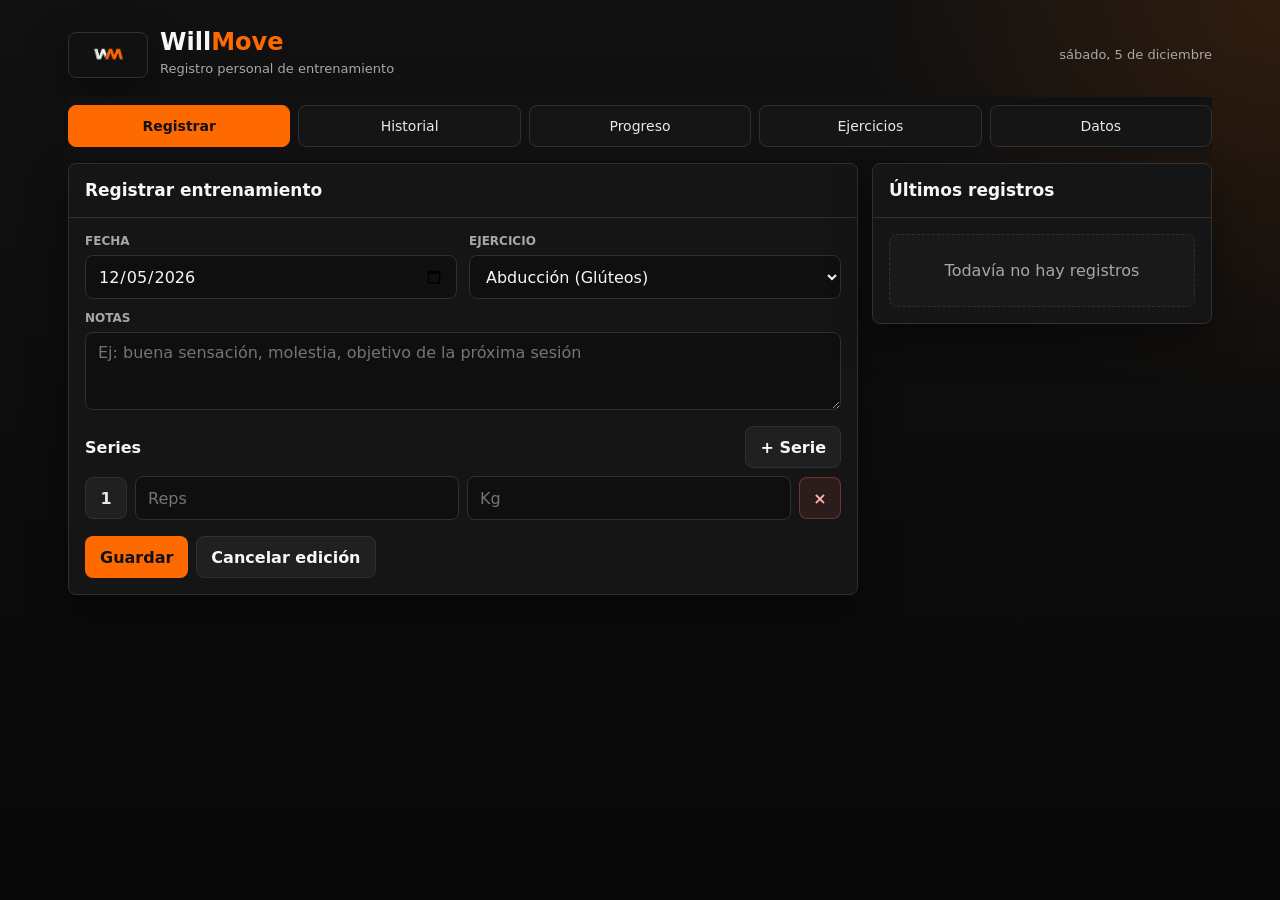
<file: index.html>
<!DOCTYPE html>
<html lang="es">
<head>
  <meta charset="UTF-8">
  <meta name="viewport" content="width=device-width, initial-scale=1.0, maximum-scale=1.0">
  <meta name="apple-mobile-web-app-capable" content="yes">
  <meta name="apple-mobile-web-app-status-bar-style" content="black-translucent">
  <meta name="apple-mobile-web-app-title" content="WillMove">
<meta name="theme-color" content="#0b0b0c">
  <title>WillMove</title>
<link rel="stylesheet" href="css/styles.css">
</head>
<body>
  <main class="app">
    <header class="topbar">
      <div class="brand">
        <img class="mark" src="assets/wm-logo.png" alt="Logo WM">
        <div>
          <h1>Will<span>Move</span></h1>
          <div class="meta">Registro personal de entrenamiento</div>
        </div>
      </div>
      <div class="today" id="todayLabel"></div>
    </header>

    <nav class="tabs" aria-label="Secciones">
      <button class="tab active" data-tab="registrar">Registrar</button>
      <button class="tab" data-tab="historial">Historial</button>
      <button class="tab" data-tab="progreso">Progreso</button>
      <button class="tab" data-tab="ejercicios">Ejercicios</button>
      <button class="tab" data-tab="datos">Datos</button>
    </nav>

    <section id="registrar" class="section active">
      <div class="grid">
        <article class="panel">
          <div class="panel-head">
            <h2 class="panel-title" id="formTitle">Registrar entrenamiento</h2>
          </div>
          <div class="panel-body">
            <div class="form-grid">
              <div class="field">
                <label for="regFecha">Fecha</label>
                <input type="date" id="regFecha">
              </div>
              <div class="field">
                <label for="regEjercicio">Ejercicio</label>
                <select id="regEjercicio"></select>
              </div>
              <div class="field full">
                <label for="regNotas">Notas</label>
                <textarea id="regNotas" placeholder="Ej: buena sensación, molestia, objetivo de la próxima sesión"></textarea>
              </div>
            </div>

            <div class="set-toolbar">
              <strong>Series</strong>
              <button class="btn btn-ghost" id="addSetBtn" type="button">+ Serie</button>
            </div>
            <div class="set-list" id="setList"></div>

            <div class="actions">
              <button class="btn btn-primary" id="saveRecordBtn" type="button">Guardar</button>
              <button class="btn btn-ghost" id="cancelEditBtn" type="button" hidden>Cancelar edición</button>
            </div>
          </div>
        </article>

        <aside class="panel">
          <div class="panel-head">
            <h2 class="panel-title">Últimos registros</h2>
          </div>
          <div class="panel-body">
            <div class="mini-list" id="recentList"></div>
          </div>
        </aside>
      </div>
    </section>

    <section id="historial" class="section">
      <div class="stats">
        <div class="stat"><div class="stat-label">Sesiones</div><div class="stat-value" id="statSessions">0</div></div>
        <div class="stat"><div class="stat-label">Registros</div><div class="stat-value" id="statRecords">0</div></div>
        <div class="stat"><div class="stat-label">Series</div><div class="stat-value" id="statSets">0</div></div>
        <div class="stat"><div class="stat-label">Volumen kg</div><div class="stat-value" id="statVolume">0</div></div>
      </div>
      <div class="filters">
        <input id="historySearch" type="search" placeholder="Buscar ejercicio o nota">
        <select id="historyExercise"></select>
      </div>
      <div class="history" id="historyList"></div>
    </section>

    <section id="progreso" class="section">
      <div class="grid">
        <article class="panel">
          <div class="panel-head">
            <h2 class="panel-title">Progreso por ejercicio</h2>
          </div>
          <div class="panel-body">
            <div class="filters">
              <select id="progressExercise"></select>
              <select id="progressMetric">
                <option value="bestWeight">Mejor peso</option>
                <option value="volume">Volumen</option>
                <option value="sets">Series</option>
              </select>
            </div>
            <div class="chart-wrap">
              <canvas id="progressChart" width="900" height="360"></canvas>
            </div>
          </div>
        </article>
        <aside class="panel">
          <div class="panel-head">
            <h2 class="panel-title">Resumen</h2>
          </div>
          <div class="panel-body">
            <div class="mini-list" id="progressSummary"></div>
          </div>
        </aside>
      </div>
    </section>

    <section id="ejercicios" class="section">
      <div class="grid">
        <article class="panel">
          <div class="panel-head">
            <h2 class="panel-title">Ejercicios</h2>
          </div>
          <div class="panel-body">
            <div class="filters">
              <input id="exerciseSearch" type="search" placeholder="Buscar ejercicio">
              <select id="groupFilter"></select>
            </div>
            <div class="exercise-list" id="exerciseList"></div>
          </div>
        </article>
        <aside class="panel">
          <div class="panel-head">
            <h2 class="panel-title">Agregar ejercicio</h2>
          </div>
          <div class="panel-body">
            <div class="field">
              <label for="newExerciseName">Nombre</label>
              <input id="newExerciseName" placeholder="Ej: Press inclinado">
            </div>
            <div class="field" style="margin-top:12px;">
              <label for="newExerciseGroup">Grupo</label>
              <select id="newExerciseGroup"></select>
            </div>
            <div class="actions">
              <button class="btn btn-primary" id="addExerciseBtn" type="button">Agregar</button>
            </div>
          </div>
        </aside>
      </div>
    </section>

    <section id="datos" class="section">
      <article class="panel">
        <div class="panel-head">
          <h2 class="panel-title">Exportar y respaldo</h2>
        </div>
        <div class="panel-body">
          <div class="export-grid">
            <button class="btn export-card" id="csvBtn" type="button">
              Exportar CSV
              <span>Archivo compatible con Excel o Google Sheets.</span>
            </button>
            <button class="btn export-card" id="printBtn" type="button">
              Exportar PDF
              <span>Abre la impresión del navegador para guardar como PDF.</span>
            </button>
            <button class="btn export-card" id="backupBtn" type="button">
              Descargar respaldo
              <span>Guarda ejercicios y registros en un archivo JSON.</span>
            </button>
            <button class="btn export-card" id="importBtn" type="button">
              Importar respaldo
              <span>Recupera datos desde un archivo JSON anterior.</span>
            </button>
          </div>
          <input class="hidden-file" id="importFile" type="file" accept="application/json">
        </div>
      </article>
    </section>
  </main>

  <div class="toast" id="toast"></div>

  <div class="modal" id="confirmModal" role="dialog" aria-modal="true" aria-labelledby="confirmTitle">
    <div class="modal-box">
      <div class="panel-head">
        <h2 class="panel-title" id="confirmTitle">Confirmar acción</h2>
      </div>
      <div class="panel-body">
        <p class="meta" id="confirmText"></p>
        <div class="actions">
          <button class="btn btn-danger" id="confirmYes" type="button">Eliminar</button>
          <button class="btn btn-ghost" id="confirmNo" type="button">Cancelar</button>
        </div>
      </div>
    </div>
  </div>

<div id="restTimer" class="rest-timer hidden">
  <div class="rest-title">⏱ Descanso</div>
  <div class="rest-presets">

  <button class="rest-preset active" data-time="30">30</button>

  <button class="rest-preset" data-time="60">60</button>

  <button class="rest-preset" data-time="90">90</button>

  <button class="rest-preset" data-time="120">120</button>

</div>
  <div id="restCountdown" class="rest-countdown">01:30</div>
<div class="rest-progress">

    <div id="restProgressBar" class="rest-progress-bar"></div>

</div>
  <div class="rest-buttons">
    <button id="pauseRestBtn" class="btn btn-ghost" type="button">⏸</button>
    <button id="resetRestBtn" class="btn btn-ghost" type="button">↺</button>
    <button id="closeRestBtn" class="btn btn-danger" type="button">✕</button>
  </div>
</div>

  <script>
    const GROUPS = ["Pecho", "Espalda", "Hombros", "Bíceps", "Tríceps", "Piernas", "Glúteos", "Core", "Funcional", "Cardio"];
    const DEFAULT_EXERCISES = [
      ["Press banca plano", "Pecho"], ["Press banca inclinado", "Pecho"], ["Aperturas con mancuernas", "Pecho"], ["Fondos en paralelas", "Pecho"],
      ["Dominadas", "Espalda"], ["Remo con barra", "Espalda"], ["Remo con mancuerna", "Espalda"], ["Jalón al pecho", "Espalda"], ["Peso muerto", "Espalda"],
      ["Press militar", "Hombros"], ["Elevaciones laterales", "Hombros"], ["Elevaciones frontales", "Hombros"], ["Pájaros", "Hombros"],
      ["Curl con barra", "Bíceps"], ["Curl con mancuerna", "Bíceps"], ["Curl martillo", "Bíceps"],
      ["Press francés", "Tríceps"], ["Extensión en polea", "Tríceps"], ["Fondos tríceps", "Tríceps"],
      ["Sentadilla", "Piernas"], ["Prensa", "Piernas"], ["Extensión de cuádriceps", "Piernas"], ["Curl femoral", "Piernas"], ["Lunges", "Piernas"],
      ["Hip thrust", "Glúteos"], ["Patada de glúteo", "Glúteos"], ["Abducción", "Glúteos"],
      ["Plancha", "Core"], ["Crunchs", "Core"], ["Russian twist", "Core"], ["Rueda abdominal", "Core"],
      ["Burpees", "Funcional"], ["Saltos al cajón", "Funcional"], ["Kettlebell swing", "Funcional"], ["Battle ropes", "Funcional"],
      ["Cinta/Bicicleta", "Cardio"], ["Cuerda para saltar", "Cardio"]
    ].map(([name, group]) => ({ id: crypto.randomUUID(), name, group }));

    const store = {
      exercises: JSON.parse(localStorage.getItem("willmove.exercises") || "null") || DEFAULT_EXERCISES,
      records: JSON.parse(localStorage.getItem("willmove.records") || "[]")
    };

    let sets = [{ reps: "", weight: "" }];
    let editingId = null;
    let confirmAction = null;

    const $ = (selector) => document.querySelector(selector);
    const $$ = (selector) => Array.from(document.querySelectorAll(selector));
// ===== TEMPORIZADOR DE DESCANSO =====

let restTimerInterval = null;
let restTime = Number(localStorage.getItem("willmove.restTime")) || 90;
let restRemaining = 90;
let restRunning = false;

function formatRestTime(seconds) {
  const m = String(Math.floor(seconds / 60)).padStart(2, "0");
  const s = String(seconds % 60).padStart(2, "0");
  return `${m}:${s}`;
}
function playRestSound() {

    const audio = new Audio(
        "https://actions.google.com/sounds/v1/alarms/beep_short.ogg"
    );

    audio.volume = 0.4;

    audio.play().catch(() => {});

}
function updateRestDisplay(){

    $("#restCountdown").textContent = formatRestTime(restRemaining);

    const percent = (restRemaining / restTime) * 100;

    const bar = $("#restProgressBar");

    if(bar){

        bar.style.width = percent + "%";

        if(percent > 33){

            bar.style.background = "#36d26a";

        }else if(percent > 10){

            bar.style.background = "#ffc107";

        }else{

            bar.style.background = "#ff4b4b";

        }

    }

}function startRestTimer() {

  if (restTimerInterval) {
    clearInterval(restTimerInterval);
  }

  restRemaining = restTime;
  restRunning = true;
  $("#restTimer").classList.remove("hidden");
  updateRestDisplay();

  restTimerInterval = setInterval(() => {

    restRemaining--;

    updateRestDisplay();

    if (restRemaining <= 0) {

    clearInterval(restTimerInterval);

    restRunning = false;

    if (navigator.vibrate) {
        navigator.vibrate([200,100,200]);
    }

    playRestSound();

    toast("⏱ Descanso terminado");

}

  },1000);

}

function pauseRestTimer(){

  if(!restRunning) return;

  clearInterval(restTimerInterval);

  restRunning=false;

}

function resetRestTimer(){

  clearInterval(restTimerInterval);

  restRemaining=restTime;

  restRunning=false;

  updateRestDisplay();

}

function closeRestTimer(){

  clearInterval(restTimerInterval);

  restRunning=false;

  $("#restTimer").classList.add("hidden");

}
    function saveStore() {
      localStorage.setItem("willmove.exercises", JSON.stringify(store.exercises));
      localStorage.setItem("willmove.records", JSON.stringify(store.records));
    }

    function toast(message) {
      const box = $("#toast");
      box.textContent = message;
      box.classList.add("show");
      window.clearTimeout(toast.timer);
      toast.timer = window.setTimeout(() => box.classList.remove("show"), 2200);
    }

    function normalizeText(value) {
      return String(value || "").trim().toLowerCase().normalize("NFD").replace(/[\u0300-\u036f]/g, "");
    }

    function escapeHtml(value) {
      return String(value || "").replace(/[&<>"']/g, (char) => ({
        "&": "&amp;",
        "<": "&lt;",
        ">": "&gt;",
        '"': "&quot;",
        "'": "&#039;"
      })[char]);
    }

    function formatDate(value) {
      if (!value) return "";
      const [year, month, day] = value.split("-");
      return `${day}/${month}/${year}`;
    }

    function number(value) {
      const parsed = Number(String(value).replace(",", "."));
      return Number.isFinite(parsed) ? parsed : 0;
    }

    function recordVolume(record) {
      return record.sets.reduce((sum, set) => sum + number(set.reps) * number(set.weight), 0);
    }

    function showTab(id) {
      $$(".tab").forEach((tab) => tab.classList.toggle("active", tab.dataset.tab === id));
      $$(".section").forEach((section) => section.classList.toggle("active", section.id === id));
      renderAll();
    }

    function fillSelect(select, options, currentValue = "") {
      select.replaceChildren(...options.map((option) => {
        const item = document.createElement("option");
        item.value = option.value;
        item.textContent = option.label;
        return item;
      }));
      if (currentValue) select.value = currentValue;
    }

    function renderExerciseSelects() {
      const exerciseOptions = store.exercises
        .slice()
        .sort((a, b) => a.name.localeCompare(b.name, "es"))
        .map((exercise) => ({ value: exercise.name, label: `${exercise.name} (${exercise.group})` }));

      fillSelect($("#regEjercicio"), exerciseOptions, $("#regEjercicio").value);
      fillSelect($("#progressExercise"), exerciseOptions, $("#progressExercise").value || exerciseOptions[0]?.value || "");

      const historyOptions = [{ value: "", label: "Todos los ejercicios" }, ...exerciseOptions.map((item) => ({ value: item.value, label: item.value }))];
      fillSelect($("#historyExercise"), historyOptions, $("#historyExercise").value);

      const groupOptions = [{ value: "", label: "Todos los grupos" }, ...GROUPS.map((group) => ({ value: group, label: group }))];
      fillSelect($("#groupFilter"), groupOptions, $("#groupFilter").value);
      fillSelect($("#newExerciseGroup"), GROUPS.map((group) => ({ value: group, label: group })), $("#newExerciseGroup").value);
    }

    function renderSets() {
      const list = $("#setList");
      list.replaceChildren(...sets.map((set, index) => {
        const row = document.createElement("div");
        row.className = "set-row";

        const label = document.createElement("div");
        label.className = "set-num";
        label.textContent = index + 1;

        const reps = document.createElement("input");
        reps.type = "number";
        reps.inputMode = "numeric";
        reps.min = "1";
        reps.placeholder = "Reps";
        reps.value = set.reps;
        reps.addEventListener("input", () => sets[index].reps = reps.value);

        const weight = document.createElement("input");
        weight.type = "number";
        weight.inputMode = "decimal";
        weight.min = "0";
        weight.step = "0.5";
        weight.placeholder = "Kg";
        weight.value = set.weight;
        weight.addEventListener("input", () => sets[index].weight = weight.value);

        const remove = document.createElement("button");
        remove.className = "btn btn-danger btn-icon";
        remove.type = "button";
        remove.textContent = "×";
        remove.title = "Quitar serie";
        remove.disabled = sets.length === 1;
        remove.addEventListener("click", () => {
          sets.splice(index, 1);
          renderSets();
        });

        row.append(label, reps, weight, remove);
        return row;
      }));
    }

    function resetForm() {
      editingId = null;
      sets = [{ reps: "", weight: "" }];
      $("#formTitle").textContent = "Registrar entrenamiento";
      $("#saveRecordBtn").textContent = "Guardar";
      $("#cancelEditBtn").hidden = true;
      $("#regFecha").value = new Date().toISOString().slice(0, 10);
      $("#regNotas").value = "";
      renderSets();
    }

    function saveRecord() {
      const date = $("#regFecha").value;
      const exercise = $("#regEjercicio").value;
      const notes = $("#regNotas").value.trim();
      const validSets = sets
        .map((set) => ({ reps: String(set.reps).trim(), weight: String(set.weight).trim() }))
        .filter((set) => set.reps || set.weight);

      if (!date || !exercise) {
        toast("Completa fecha y ejercicio");
        return;
      }
      if (!validSets.length) {
        toast("Agrega al menos una serie");
        return;
      }

      const payload = { date, exercise, notes, sets: validSets };

      if (editingId) {
        const record = store.records.find((item) => item.id === editingId);
        Object.assign(record, payload);
        toast("Registro actualizado");
      } else {
        store.records.unshift({ id: crypto.randomUUID(), createdAt: new Date().toISOString(), ...payload });
        toast("Entrenamiento guardado");
      }

      saveStore();
resetForm();
renderAll();

startRestTimer();
    }

    function editRecord(id) {
      const record = store.records.find((item) => item.id === id);
      if (!record) return;
      editingId = id;
      $("#regFecha").value = record.date;
      $("#regEjercicio").value = record.exercise;
      $("#regNotas").value = record.notes || "";
      sets = record.sets.map((set) => ({ reps: set.reps, weight: set.weight }));
      $("#formTitle").textContent = "Editar entrenamiento";
      $("#saveRecordBtn").textContent = "Actualizar";
      $("#cancelEditBtn").hidden = false;
      renderSets();
      showTab("registrar");
    }

    function askConfirm(text, onYes, yesLabel = "Eliminar") {
      confirmAction = onYes;
      $("#confirmText").textContent = text;
      $("#confirmYes").textContent = yesLabel;
      $("#confirmModal").classList.add("open");
    }

    function closeConfirm() {
      confirmAction = null;
      $("#confirmModal").classList.remove("open");
    }

    function deleteRecord(id) {
      askConfirm("¿Quieres eliminar este registro del historial?", () => {
        store.records = store.records.filter((item) => item.id !== id);
        saveStore();
        renderAll();
        toast("Registro eliminado");
      });
    }

    function filteredRecords() {
      const query = normalizeText($("#historySearch").value);
      const exercise = $("#historyExercise").value;
      return store.records.filter((record) => {
        const matchesExercise = !exercise || record.exercise === exercise;
        const haystack = normalizeText(`${record.exercise} ${record.notes || ""}`);
        return matchesExercise && (!query || haystack.includes(query));
      });
    }

    function renderStats(records = store.records) {
      const sessions = new Set(records.map((record) => record.date)).size;
      const totalSets = records.reduce((sum, record) => sum + record.sets.length, 0);
      const volume = records.reduce((sum, record) => sum + recordVolume(record), 0);
      $("#statSessions").textContent = sessions.toLocaleString("es-UY");
      $("#statRecords").textContent = records.length.toLocaleString("es-UY");
      $("#statSets").textContent = totalSets.toLocaleString("es-UY");
      $("#statVolume").textContent = Math.round(volume).toLocaleString("es-UY");
    }

    function renderRecent() {
      const list = $("#recentList");
      const recent = store.records.slice(0, 5);
      if (!recent.length) {
        list.innerHTML = '<div class="empty">Todavía no hay registros</div>';
        return;
      }
      list.replaceChildren(...recent.map((record) => {
        const item = document.createElement("div");
        item.className = "mini-item";
        item.innerHTML = `<div><strong>${escapeHtml(record.exercise)}</strong><div>${formatDate(record.date)} · ${record.sets.length} series</div></div><strong>${Math.round(recordVolume(record))} kg</strong>`;
        return item;
      }));
    }

    function renderHistory() {
      const records = filteredRecords();
      renderStats(records);
      const list = $("#historyList");
      if (!records.length) {
        list.innerHTML = '<div class="empty">No hay registros para mostrar</div>';
        return;
      }

      const grouped = records.reduce((acc, record) => {
        (acc[record.date] ||= []).push(record);
        return acc;
      }, {});

      list.replaceChildren(...Object.entries(grouped)
        .sort((a, b) => b[0].localeCompare(a[0]))
        .flatMap(([date, dayRecords]) => {
          const nodes = [];
          const title = document.createElement("div");
          title.className = "day-title";
          title.textContent = formatDate(date);
          nodes.push(title);

          dayRecords.forEach((record) => {
            const item = document.createElement("article");
            item.className = "log-item";

            const info = document.createElement("div");
            const setsText = record.sets.map((set, index) => `S${index + 1}: ${escapeHtml(set.reps || "-")} reps x ${escapeHtml(set.weight || "-")} kg`).join("<br>");
            info.innerHTML = `
              <div class="log-name">${escapeHtml(record.exercise)}</div>
              <div class="meta">${setsText}</div>
              ${record.notes ? `<div class="meta"><em>${escapeHtml(record.notes)}</em></div>` : ""}
              <div class="meta">Volumen: ${Math.round(recordVolume(record)).toLocaleString("es-UY")} kg</div>
            `;

            const actions = document.createElement("div");
            actions.className = "actions";
            actions.style.marginTop = "0";

            const edit = document.createElement("button");
            edit.className = "btn btn-ghost";
            edit.type = "button";
            edit.textContent = "Editar";
            edit.addEventListener("click", () => editRecord(record.id));

            const remove = document.createElement("button");
            remove.className = "btn btn-danger";
            remove.type = "button";
            remove.textContent = "Eliminar";
            remove.addEventListener("click", () => deleteRecord(record.id));

            actions.append(edit, remove);
            item.append(info, actions);
            nodes.push(item);
          });
          return nodes;
        }));
    }

    function renderExercises() {
      const query = normalizeText($("#exerciseSearch").value);
      const group = $("#groupFilter").value;
      const list = $("#exerciseList");
      const exercises = store.exercises
        .filter((exercise) => (!query || normalizeText(exercise.name).includes(query)) && (!group || exercise.group === group))
        .sort((a, b) => a.name.localeCompare(b.name, "es"));

      if (!exercises.length) {
        list.innerHTML = '<div class="empty">No hay ejercicios con ese filtro</div>';
        return;
      }

      list.replaceChildren(...exercises.map((exercise) => {
        const item = document.createElement("article");
        item.className = "exercise-item";

        const info = document.createElement("div");
        info.innerHTML = `<span class="exercise-name">${escapeHtml(exercise.name)}</span><span class="badge">${escapeHtml(exercise.group)}</span>`;

        const remove = document.createElement("button");
        remove.className = "btn btn-danger";
        remove.type = "button";
        remove.textContent = "Eliminar";
        remove.addEventListener("click", () => {
          const used = store.records.some((record) => record.exercise === exercise.name);
          const message = used
            ? "Este ejercicio ya aparece en el historial. Si lo eliminas, los registros antiguos se conservan con su nombre."
            : `¿Quieres eliminar "${exercise.name}"?`;
          askConfirm(message, () => {
            store.exercises = store.exercises.filter((item) => item.id !== exercise.id);
            saveStore();
            renderAll();
            toast("Ejercicio eliminado");
          });
        });

        item.append(info, remove);
        return item;
      }));
    }

    function addExercise() {
      const name = $("#newExerciseName").value.trim();
      const group = $("#newExerciseGroup").value;
      if (!name) {
        toast("Escribe el nombre del ejercicio");
        return;
      }
      if (store.exercises.some((exercise) => normalizeText(exercise.name) === normalizeText(name))) {
        toast("Ese ejercicio ya existe");
        return;
      }
      store.exercises.push({ id: crypto.randomUUID(), name, group });
      $("#newExerciseName").value = "";
      saveStore();
      renderAll();
      toast("Ejercicio agregado");
    }

    function progressData() {
      const exercise = $("#progressExercise").value;
      const metric = $("#progressMetric").value;
      const grouped = {};

      store.records
        .filter((record) => record.exercise === exercise)
        .forEach((record) => {
          const current = grouped[record.date] || { date: record.date, bestWeight: 0, volume: 0, sets: 0 };
          record.sets.forEach((set) => {
            current.bestWeight = Math.max(current.bestWeight, number(set.weight));
            current.volume += number(set.reps) * number(set.weight);
            current.sets += 1;
          });
          grouped[record.date] = current;
        });

      return Object.values(grouped)
        .sort((a, b) => a.date.localeCompare(b.date))
        .map((item) => ({ label: formatDate(item.date), value: item[metric], raw: item }));
    }

    function renderProgress() {
      const canvas = $("#progressChart");
      const ctx = canvas.getContext("2d");
      const data = progressData();
      ctx.clearRect(0, 0, canvas.width, canvas.height);
      ctx.fillStyle = "#0f0f10";
      ctx.fillRect(0, 0, canvas.width, canvas.height);

      const summary = $("#progressSummary");
      if (!data.length) {
        ctx.fillStyle = "#a7a7a7";
        ctx.font = "22px system-ui";
        ctx.textAlign = "center";
        ctx.fillText("Sin datos para este ejercicio", canvas.width / 2, canvas.height / 2);
        summary.innerHTML = '<div class="empty">Registra este ejercicio para ver progreso</div>';
        return;
      }

      const padding = { top: 28, right: 28, bottom: 56, left: 56 };
      const width = canvas.width - padding.left - padding.right;
      const height = canvas.height - padding.top - padding.bottom;
      const max = Math.max(...data.map((item) => item.value), 1);
      const stepX = data.length > 1 ? width / (data.length - 1) : width;

      ctx.strokeStyle = "#303030";
      ctx.lineWidth = 1;
      for (let i = 0; i <= 4; i += 1) {
        const y = padding.top + height - (height / 4) * i;
        ctx.beginPath();
        ctx.moveTo(padding.left, y);
        ctx.lineTo(padding.left + width, y);
        ctx.stroke();
        ctx.fillStyle = "#a7a7a7";
        ctx.font = "12px system-ui";
        ctx.textAlign = "right";
        ctx.fillText(Math.round((max / 4) * i), padding.left - 10, y + 4);
      }

      ctx.strokeStyle = "#ff6a00";
      ctx.lineWidth = 4;
      ctx.beginPath();
      data.forEach((item, index) => {
        const x = padding.left + stepX * index;
        const y = padding.top + height - (item.value / max) * height;
        if (index === 0) ctx.moveTo(x, y);
        else ctx.lineTo(x, y);
      });
      ctx.stroke();

      data.forEach((item, index) => {
        const x = padding.left + stepX * index;
        const y = padding.top + height - (item.value / max) * height;
        ctx.fillStyle = "#fff4ed";
        ctx.beginPath();
        ctx.arc(x, y, 6, 0, Math.PI * 2);
        ctx.fill();
        ctx.fillStyle = "#a7a7a7";
        ctx.font = "12px system-ui";
        ctx.textAlign = "center";
        ctx.fillText(item.label, x, canvas.height - 22);
      });

      const first = data[0].value;
      const last = data[data.length - 1].value;
      const best = Math.max(...data.map((item) => item.value));
      summary.replaceChildren(
        mini("Primer valor", Math.round(first).toLocaleString("es-UY")),
        mini("Último valor", Math.round(last).toLocaleString("es-UY")),
        mini("Mejor valor", Math.round(best).toLocaleString("es-UY")),
        mini("Entrenamientos", data.length.toLocaleString("es-UY"))
      );
    }

    function mini(label, value) {
      const item = document.createElement("div");
      item.className = "mini-item";
      item.innerHTML = `<span>${label}</span><strong>${value}</strong>`;
      return item;
    }

    function exportCSV() {
      if (!store.records.length) {
        toast("No hay registros para exportar");
        return;
      }
      const rows = [["Fecha", "Ejercicio", "Serie", "Repeticiones", "Peso kg", "Volumen kg", "Notas"]];
      store.records.forEach((record) => {
        record.sets.forEach((set, index) => {
          rows.push([record.date, record.exercise, index + 1, set.reps || "", set.weight || "", number(set.reps) * number(set.weight), record.notes || ""]);
        });
      });
      download(`willmove-${new Date().toISOString().slice(0, 10)}.csv`, "\uFEFF" + rows.map((row) => row.map(csvCell).join(",")).join("\n"), "text/csv;charset=utf-8");
    }

    function csvCell(value) {
      return `"${String(value).replace(/"/g, '""')}"`;
    }

    function backupJSON() {
      download(`willmove-respaldo-${new Date().toISOString().slice(0, 10)}.json`, JSON.stringify(store, null, 2), "application/json");
    }

    function download(filename, content, type) {
      const blob = new Blob([content], { type });
      const link = document.createElement("a");
      link.href = URL.createObjectURL(blob);
      link.download = filename;
      link.click();
      URL.revokeObjectURL(link.href);
    }

    function importJSON(file) {
      if (!file) return;
      const reader = new FileReader();
      reader.onload = () => {
        try {
          const data = JSON.parse(reader.result);
          if (!Array.isArray(data.exercises) || !Array.isArray(data.records)) throw new Error("Formato inválido");
          askConfirm("Importar un respaldo reemplaza los datos actuales de esta app en este navegador.", () => {
            store.exercises = data.exercises;
            store.records = data.records;
            saveStore();
            resetForm();
            renderAll();
            toast("Respaldo importado");
          }, "Importar");
        } catch {
          toast("No pude leer ese respaldo");
        }
      };
      reader.readAsText(file);
      $("#importFile").value = "";
    }

    function renderAll() {
      renderExerciseSelects();
      renderRecent();
      renderHistory();
      renderExercises();
      renderProgress();
    }

    function bindEvents() {
      $$(".tab").forEach((tab) => tab.addEventListener("click", () => showTab(tab.dataset.tab)));
      $("#addSetBtn").addEventListener("click", () => {
        sets.push({ reps: "", weight: "" });
        renderSets();
      });
      $("#saveRecordBtn").addEventListener("click", saveRecord);
      $("#cancelEditBtn").addEventListener("click", () => {
        resetForm();
        toast("Edición cancelada");
      });
      $("#historySearch").addEventListener("input", renderHistory);
      $("#historyExercise").addEventListener("change", renderHistory);
      $("#exerciseSearch").addEventListener("input", renderExercises);
      $("#groupFilter").addEventListener("change", renderExercises);
      $("#addExerciseBtn").addEventListener("click", addExercise);
      $("#newExerciseName").addEventListener("keydown", (event) => {
        if (event.key === "Enter") addExercise();
      });
      $("#progressExercise").addEventListener("change", renderProgress);
      $("#progressMetric").addEventListener("change", renderProgress);
      $("#csvBtn").addEventListener("click", exportCSV);
      $("#printBtn").addEventListener("click", () => {
        showTab("historial");
        window.print();
      });
      $("#backupBtn").addEventListener("click", backupJSON);
      $("#importBtn").addEventListener("click", () => $("#importFile").click());
      $("#importFile").addEventListener("change", (event) => importJSON(event.target.files[0]));
      $("#confirmYes").addEventListener("click", () => {
        const action = confirmAction;
        closeConfirm();
        if (action) action();
      });
      $("#confirmNo").addEventListener("click", closeConfirm);
      $("#confirmModal").addEventListener("click", (event) => {
        if (event.target.id === "confirmModal") closeConfirm();
      });
    $("#pauseRestBtn").addEventListener("click",pauseRestTimer);
$("#resetRestBtn").addEventListener("click",resetRestTimer);
$("#closeRestBtn").addEventListener("click",closeRestTimer);
    document.querySelectorAll(".rest-preset").forEach(button => {

    button.addEventListener("click", () => {

        document.querySelectorAll(".rest-preset")
            .forEach(b => b.classList.remove("active"));

        button.classList.add("active");

        restTime = Number(button.dataset.time);

        restRemaining = restTime;

        updateRestDisplay();

        localStorage.setItem("willmove.restTime", restTime);

    });

});
}

    $("#todayLabel").textContent = new Date().toLocaleDateString("es-UY", { weekday: "long", day: "numeric", month: "long" });
    bindEvents();
    resetForm();
    renderAll();
    updateRestDisplay();

const activePreset = document.querySelector(
    `.rest-preset[data-time="${restTime}"]`
);

if (activePreset) {
    activePreset.classList.add("active");
}
  </script>
</body>
</html>
</file>
<file: css/styles.css>
:root {
      --bg: #080808;
      --surface: #0f0f10;
      --panel: #161616;
      --panel-2: #202020;
      --line: #303030;
      --text: #f7f7f7;
      --muted: #a7a7a7;
      --soft: #e8e8e8;
      --accent: #ff6a00;
      --accent-strong: #ff7a18;
      --accent-soft: rgba(255, 106, 0, .16);
      --danger: #ff5f5f;
      --warning: #f2c94c;
      --shadow: 0 16px 42px rgba(0, 0, 0, .42);
    }

    * { box-sizing: border-box; }

    body {
      margin: 0;
      min-height: 100vh;
      background:
        radial-gradient(circle at top right, rgba(255, 106, 0, .13), transparent 26rem),
        linear-gradient(180deg, #111 0%, var(--bg) 100%);
      color: var(--text);
      font-family: Inter, ui-sans-serif, system-ui, -apple-system, BlinkMacSystemFont, "Segoe UI", sans-serif;
      letter-spacing: 0;
    }

    button, input, select, textarea {
      font: inherit;
    }

    button {
      border: 0;
      cursor: pointer;
    }

    .app {
      width: min(1180px, 100%);
      margin: 0 auto;
      padding: 18px;
    }

    .topbar {
      display: flex;
      align-items: center;
      justify-content: space-between;
      gap: 14px;
      padding: 12px 0 18px;
    }

    .brand {
      display: flex;
      align-items: center;
      gap: 12px;
      min-width: 0;
    }

    .mark {
      width: 80px;
      height: 46px;
      border-radius: 8px;
      object-fit: contain;
      object-position: center;
      background: #111;
      border: 1px solid var(--line);
      box-shadow: var(--shadow);
      padding: 4px;
    }

    h1 {
      margin: 0;
      font-size: 24px;
      line-height: 1;
      letter-spacing: 0;
    }

    h1 span { color: var(--accent); }

    .today {
      color: var(--muted);
      font-size: 13px;
      white-space: nowrap;
    }

    .tabs {
      display: grid;
      grid-template-columns: repeat(5, 1fr);
      gap: 8px;
      position: sticky;
      top: 0;
      z-index: 5;
      padding: 8px 0 16px;
      background: linear-gradient(180deg, #111 70%, rgba(17, 17, 17, 0));
    }

    .tab {
      height: 42px;
      border-radius: 8px;
      color: var(--soft);
      background: rgba(22, 22, 22, .94);
      border: 1px solid var(--line);
      display: flex;
      align-items: center;
      justify-content: center;
      gap: 7px;
      font-size: 14px;
    }

    .tab.active {
      background: var(--accent);
      color: #111;
      border-color: var(--accent);
      font-weight: 700;
    }

    .section { display: none; }
    .section.active { display: block; }

    .grid {
      display: grid;
      grid-template-columns: minmax(0, 1fr) 340px;
      gap: 14px;
      align-items: start;
    }

    .panel {
      background: rgba(22, 22, 22, .94);
      border: 1px solid var(--line);
      border-radius: 8px;
      box-shadow: var(--shadow);
    }

    .panel-head {
      display: flex;
      justify-content: space-between;
      align-items: center;
      gap: 10px;
      padding: 16px;
      border-bottom: 1px solid var(--line);
    }

    .panel-title {
      margin: 0;
      font-size: 17px;
      line-height: 1.25;
    }

    .panel-body {
      padding: 16px;
    }

    .form-grid {
      display: grid;
      grid-template-columns: repeat(2, minmax(0, 1fr));
      gap: 12px;
    }

    .field {
      display: grid;
      gap: 7px;
    }

    .field.full { grid-column: 1 / -1; }

    label {
      color: var(--muted);
      font-size: 12px;
      font-weight: 700;
      text-transform: uppercase;
    }

    input, select, textarea {
      width: 100%;
      min-height: 44px;
      border-radius: 8px;
      border: 1px solid var(--line);
      background: var(--surface);
      color: var(--text);
      padding: 10px 12px;
      outline: none;
    }

    textarea {
      min-height: 78px;
      resize: vertical;
    }

    input:focus, select:focus, textarea:focus {
      border-color: rgba(255, 106, 0, .9);
      box-shadow: 0 0 0 3px rgba(255, 106, 0, .16);
    }

    .set-toolbar {
      display: flex;
      align-items: center;
      justify-content: space-between;
      gap: 8px;
      margin: 16px 0 8px;
    }

    .set-list {
      display: grid;
      gap: 8px;
    }

    .set-row {
      display: grid;
      grid-template-columns: 42px 1fr 1fr 42px;
      gap: 8px;
      align-items: center;
    }

    .set-num {
      height: 42px;
      display: grid;
      place-items: center;
      border-radius: 8px;
      background: var(--panel-2);
      color: var(--soft);
      border: 1px solid var(--line);
      font-weight: 800;
    }

    .actions {
      display: flex;
      flex-wrap: wrap;
      gap: 8px;
      margin-top: 16px;
    }

    .btn {
      min-height: 42px;
      border-radius: 8px;
      padding: 0 14px;
      display: inline-flex;
      align-items: center;
      justify-content: center;
      gap: 8px;
      border: 1px solid transparent;
      font-weight: 800;
    }

    .btn-primary {
      background: var(--accent);
      color: #111;
    }

    .btn-ghost {
      background: var(--panel-2);
      color: var(--text);
      border-color: var(--line);
    }

    .btn-danger {
      background: rgba(255, 95, 95, .1);
      color: #ffb4b4;
      border-color: rgba(255, 95, 95, .32);
    }

    .btn-icon {
      width: 42px;
      padding: 0;
    }

    .stats {
      display: grid;
      grid-template-columns: repeat(4, 1fr);
      gap: 10px;
      margin-bottom: 14px;
    }

    .stat {
      padding: 14px;
      background: var(--panel);
      border: 1px solid var(--line);
      border-radius: 8px;
    }

    .stat-label {
      color: var(--muted);
      font-size: 12px;
    }

    .stat-value {
      margin-top: 4px;
      font-size: 24px;
      font-weight: 900;
    }

    .filters {
      display: grid;
      grid-template-columns: 1fr 190px;
      gap: 8px;
      margin-bottom: 14px;
    }

    .history {
      display: grid;
      gap: 14px;
    }

    .day-title {
      color: var(--accent);
      font-weight: 900;
      margin: 8px 0;
    }

    .log-item, .exercise-item {
      display: grid;
      grid-template-columns: 1fr auto;
      gap: 12px;
      padding: 14px;
      background: var(--panel);
      border: 1px solid var(--line);
      border-radius: 8px;
    }

    .log-name, .exercise-name {
      font-weight: 900;
      line-height: 1.25;
    }

    .meta {
      color: var(--muted);
      font-size: 13px;
      line-height: 1.55;
      margin-top: 5px;
    }

    .badge {
      display: inline-flex;
      align-items: center;
      min-height: 24px;
      padding: 0 8px;
      border-radius: 999px;
      background: var(--accent-soft);
      color: #ffd7bd;
      border: 1px solid rgba(255, 106, 0, .28);
      font-size: 12px;
      font-weight: 800;
      margin-left: 7px;
    }

    .exercise-list {
      display: grid;
      gap: 8px;
    }

    .empty {
      padding: 26px;
      color: var(--muted);
      text-align: center;
      border: 1px dashed var(--line);
      border-radius: 8px;
      background: rgba(255, 255, 255, .02);
    }

    .mini-list {
      display: grid;
      gap: 8px;
    }

    .mini-item {
      display: flex;
      align-items: center;
      justify-content: space-between;
      gap: 10px;
      padding: 10px 0;
      border-bottom: 1px solid var(--line);
      color: var(--muted);
      font-size: 13px;
    }

    .mini-item:last-child { border-bottom: 0; }

    .chart-wrap {
      height: 260px;
      padding: 12px;
      background: var(--surface);
      border: 1px solid var(--line);
      border-radius: 8px;
    }

    canvas {
      width: 100%;
      height: 100%;
      display: block;
    }

    .export-grid {
      display: grid;
      grid-template-columns: repeat(2, minmax(0, 1fr));
      gap: 12px;
    }

    .export-card {
      min-height: 120px;
      align-items: flex-start;
      justify-content: flex-start;
      text-align: left;
      padding: 16px;
      background: var(--panel);
      color: var(--text);
      border: 1px solid var(--line);
    }

    .export-card span {
      display: block;
      margin-top: 7px;
      color: var(--muted);
      font-size: 13px;
      font-weight: 500;
      line-height: 1.4;
    }

    .toast {
      position: fixed;
      left: 50%;
      bottom: 18px;
      transform: translateX(-50%) translateY(20px);
      opacity: 0;
      pointer-events: none;
      min-width: min(420px, calc(100vw - 28px));
      padding: 12px 14px;
      border-radius: 8px;
      background: var(--accent);
      color: #111;
      font-weight: 800;
      box-shadow: var(--shadow);
      transition: .2s ease;
      text-align: center;
      z-index: 20;
    }

    .toast.show {
      opacity: 1;
      transform: translateX(-50%) translateY(0);
    }

    .modal {
      position: fixed;
      inset: 0;
      display: none;
      place-items: center;
      padding: 18px;
      background: rgba(0, 0, 0, .62);
      z-index: 30;
    }

    .modal.open { display: grid; }

    .modal-box {
      width: min(720px, 100%);
      max-height: calc(100vh - 36px);
      overflow: auto;
      background: var(--panel);
      border: 1px solid var(--line);
      border-radius: 8px;
      box-shadow: var(--shadow);
    }

    .hidden-file {
      display: none;
    }

    @media print {
      body { background: #fff; color: #111; }
      .topbar, .tabs, .actions, .btn, .filters, .toast, .modal { display: none !important; }
      .app { width: 100%; padding: 0; }
      .section { display: none !important; }
      #historial { display: block !important; }
      .panel, .stat, .log-item { box-shadow: none; border-color: #ddd; background: #fff; color: #111; }
      .meta, .stat-label { color: #555; }
    }

    @media (max-width: 820px) {
      body {
        padding-bottom: calc(82px + env(safe-area-inset-bottom));
      }

      .app {
        padding: 12px 12px 22px;
      }

      .topbar {
        align-items: center;
        padding: 8px 0 12px;
      }

      .brand {
        gap: 10px;
      }

      .mark {
        width: 68px;
        height: 40px;
      }

      h1 {
        font-size: 21px;
      }

      .today { display: none; }

      .tabs {
        position: fixed;
        left: 10px;
        right: 10px;
        bottom: calc(10px + env(safe-area-inset-bottom));
        top: auto;
        grid-template-columns: repeat(5, 1fr);
        gap: 6px;
        padding: 8px;
        border: 1px solid var(--line);
        border-radius: 8px;
        background: rgba(12, 12, 12, .96);
        box-shadow: 0 18px 50px rgba(0, 0, 0, .55);
        backdrop-filter: blur(16px);
      }

      .tab {
        min-width: 0;
        height: 48px;
        padding: 0 4px;
        font-size: 11px;
        line-height: 1.1;
        text-align: center;
      }

      .grid, .form-grid, .filters, .export-grid {
        grid-template-columns: 1fr;
      }

      .panel-head,
      .panel-body {
        padding: 14px;
      }

      .stats {
        grid-template-columns: repeat(2, 1fr);
      }

      .stat {
        padding: 12px;
      }

      .stat-value {
        font-size: 22px;
      }

      input, select, textarea {
        min-height: 48px;
        font-size: 16px;
      }

      .set-row {
        grid-template-columns: 36px 1fr 1fr 38px;
      }

      .set-num,
      .btn-icon {
        height: 48px;
      }

      .log-item,
      .exercise-item {
        grid-template-columns: 1fr;
      }

      .log-item .actions,
      .exercise-item .actions {
        margin-top: 0;
      }

      .btn {
        width: 100%;
        min-height: 48px;
      }

      .btn-icon {
        width: 38px;
      }

      .chart-wrap {
        height: 230px;
        padding: 8px;
      }
    }

    @media (max-width: 380px) {
      .tab {
        font-size: 10px;
      }

      .panel-title {
        font-size: 16px;
      }

      .set-row {
        grid-template-columns: 32px minmax(0, 1fr) minmax(0, 1fr) 36px;
        gap: 6px;
      }
    }
    .hidden{
  display:none;
}

.rest-timer{
  position:fixed;
  right:20px;
  bottom:20px;
  width:220px;
  background:var(--panel);
  border:1px solid var(--line);
  border-radius:12px;
  padding:16px;
  z-index:999;
  box-shadow:var(--shadow);
  text-align:center;
}

.rest-title{
  color:var(--muted);
  font-size:13px;
}

.rest-countdown{
  font-size:42px;
  font-weight:900;
  margin:10px 0;
}

.rest-presets{
  display:flex;
  gap:6px;
  margin:12px 0;
}

.rest-preset{
  flex:1;
  height:34px;
  border:none;
  border-radius:8px;
  background:#2b2b2b;
  color:white;
  cursor:pointer;
}

.rest-preset.active{
  background:var(--accent);
  color:#111;
  font-weight:bold;
}

.rest-buttons{
  display:flex;
  gap:8px;
}

.rest-buttons button{
  flex:1;
}

.rest-progress{

    width:100%;

    height:8px;

    background:#2b2b2b;

    border-radius:999px;

    overflow:hidden;

    margin:14px 0;

}

.rest-progress-bar{

    width:100%;

    height:100%;

    background:#36d26a;

    transition:width .25s linear, background .25s;

}
</file>
